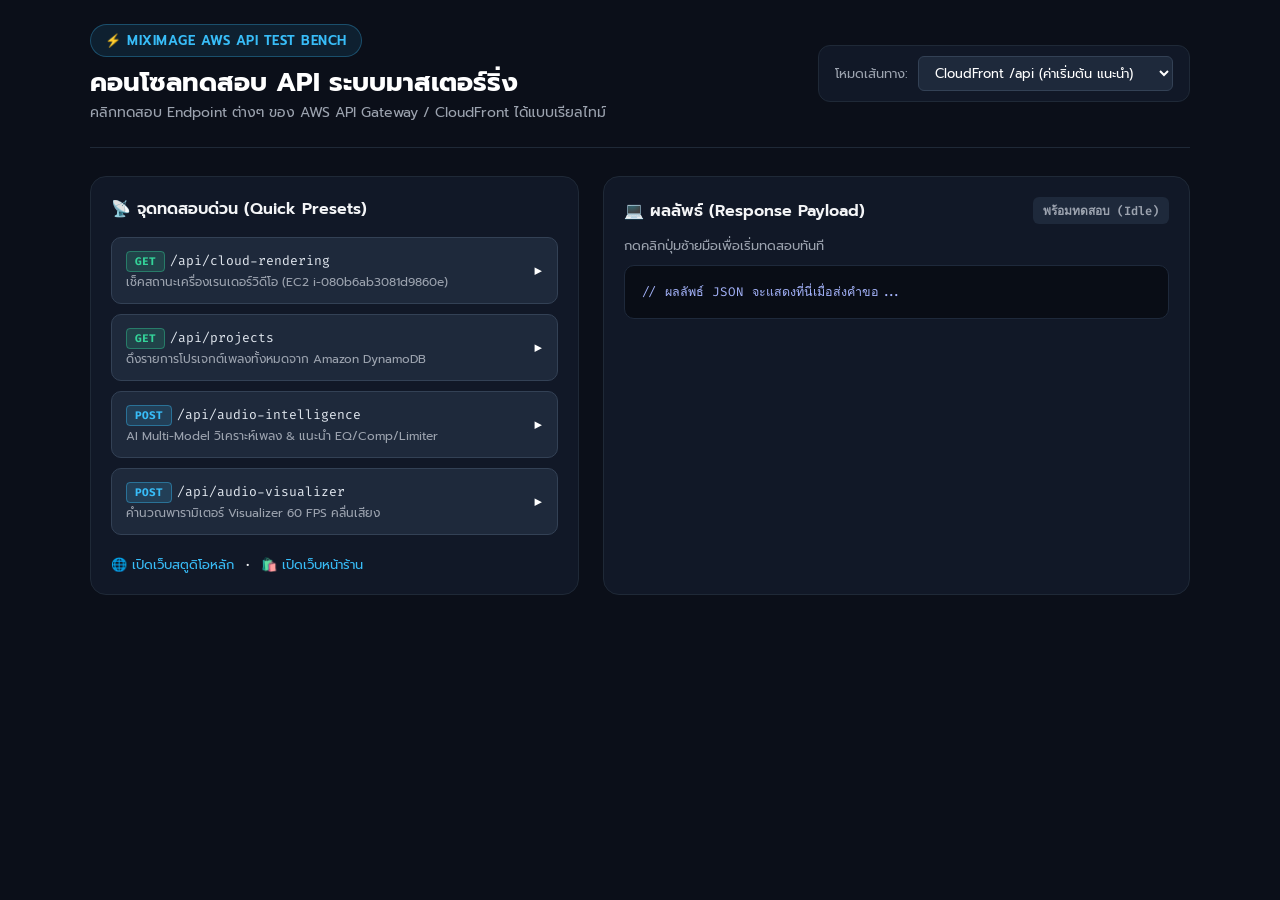
<file: api-test.html>
<!DOCTYPE html>
<html lang="th">
<head>
  <meta charset="UTF-8">
  <meta name="viewport" content="width=device-width, initial-scale=1.0">
  <title>MixImage AI Audio Mastering - API Test Console</title>
  <link rel="preconnect" href="https://fonts.googleapis.com">
  <link rel="preconnect" href="https://fonts.gstatic.com" crossorigin>
  <link href="https://fonts.googleapis.com/css2?family=Fira+Code:wght@400;500;600&family=Prompt:wght@300;400;500;600;700&display=swap" rel="stylesheet">
  <style>
    :root {
      --bg: #0b0f19;
      --card: #111827;
      --card-border: #1f2937;
      --accent: #38bdf8;
      --accent-glow: rgba(56, 189, 248, 0.2);
      --success: #34d399;
      --warning: #fbbf24;
      --danger: #f87171;
      --text: #f3f4f6;
      --text-muted: #9ca3af;
    }
    * { box-sizing: border-box; margin: 0; padding: 0; }
    body {
      font-family: 'Prompt', sans-serif;
      background-color: var(--bg);
      color: var(--text);
      min-height: 100vh;
      padding: 24px;
    }
    .container { max-width: 1100px; margin: 0 auto; }
    header {
      display: flex; flex-wrap: wrap; align-items: center; justify-content: space-between;
      gap: 16px; padding-bottom: 24px; border-bottom: 1px solid var(--card-border); margin-bottom: 28px;
    }
    .logo-badge {
      display: inline-flex; align-items: center; gap: 8px; padding: 6px 14px; border-radius: 9999px;
      background: rgba(56, 189, 248, 0.1); border: 1px solid rgba(56, 189, 248, 0.3);
      color: var(--accent); font-size: 13px; font-weight: 600; letter-spacing: 0.5px; text-transform: uppercase;
    }
    h1 { font-size: 26px; font-weight: 700; color: #fff; margin-top: 6px; }
    .sub { color: var(--text-muted); font-size: 14px; }
    .env-picker {
      display: flex; align-items: center; gap: 10px; background: var(--card); padding: 10px 16px;
      border-radius: 12px; border: 1px solid var(--card-border);
    }
    select {
      background: #1e293b; color: #fff; border: 1px solid #334155; padding: 6px 12px;
      border-radius: 6px; font-family: inherit; font-size: 13px; outline: none;
    }
    .grid { display: grid; grid-template-columns: 1fr 1.2fr; gap: 24px; }
    @media (max-width: 860px) { .grid { grid-template-columns: 1fr; } }
    .card { background: var(--card); border: 1px solid var(--card-border); border-radius: 16px; padding: 20px; }
    .card-title { font-size: 16px; font-weight: 600; margin-bottom: 16px; display: flex; align-items: center; gap: 8px; }
    .api-list { display: flex; flex-direction: column; gap: 10px; }
    .api-btn {
      display: flex; align-items: center; justify-content: space-between; width: 100%;
      background: #1e293b; border: 1px solid #334155; color: #fff; padding: 12px 14px;
      border-radius: 10px; cursor: pointer; font-family: inherit; text-align: left; transition: all 0.2s;
    }
    .api-btn:hover { background: #273549; border-color: var(--accent); transform: translateY(-1px); }
    .badge-get { background: rgba(52, 211, 153, 0.15); color: #34d399; border: 1px solid rgba(52, 211, 153, 0.4); padding: 2px 8px; border-radius: 4px; font-size: 11px; font-weight: 700; font-family: 'Fira Code', monospace; }
    .badge-post { background: rgba(56, 189, 248, 0.15); color: #38bdf8; border: 1px solid rgba(56, 189, 248, 0.4); padding: 2px 8px; border-radius: 4px; font-size: 11px; font-weight: 700; font-family: 'Fira Code', monospace; }
    .api-path { font-family: 'Fira Code', monospace; font-size: 13px; color: #e2e8f0; }
    .api-desc { font-size: 12px; color: var(--text-muted); margin-top: 2px; }
    .response-header { display: flex; align-items: center; justify-content: space-between; margin-bottom: 12px; }
    .status-badge { display: inline-flex; align-items: center; gap: 6px; padding: 4px 10px; border-radius: 6px; font-family: 'Fira Code', monospace; font-size: 12px; font-weight: 600; background: #1e293b; color: var(--text-muted); }
    .status-200 { background: rgba(52, 211, 153, 0.15); color: #34d399; border: 1px solid rgba(52, 211, 153, 0.3); }
    .status-error { background: rgba(248, 113, 113, 0.15); color: #f87171; border: 1px solid rgba(248, 113, 113, 0.3); }
    pre { background: #090d16; border: 1px solid #1e293b; border-radius: 10px; padding: 16px; font-family: 'Fira Code', monospace; font-size: 12.5px; color: #a5b4fc; overflow-x: auto; max-height: 480px; white-space: pre-wrap; word-break: break-word; }
    .custom-section { margin-top: 24px; padding-top: 20px; border-top: 1px solid var(--card-border); }
    .input-row { display: flex; gap: 10px; margin-bottom: 12px; }
    input[type="text"], textarea { width: 100%; background: #090d16; border: 1px solid #334155; color: #fff; padding: 8px 12px; border-radius: 8px; font-family: 'Fira Code', monospace; font-size: 13px; outline: none; }
    textarea { min-height: 80px; resize: vertical; }
    .btn-submit { background: linear-gradient(135deg, #0284c7, #2563eb); color: #fff; border: none; padding: 8px 20px; border-radius: 8px; font-family: inherit; font-size: 14px; font-weight: 600; cursor: pointer; transition: all 0.2s; }
    .links-bar { display: flex; gap: 12px; margin-top: 20px; font-size: 13px; }
    .links-bar a { color: var(--accent); text-decoration: none; }
  </style>
</head>
<body>
  <div class="container">
    <header>
      <div>
        <div class="logo-badge">⚡ MixImage AWS API Test Bench</div>
        <h1>คอนโซลทดสอบ API ระบบมาสเตอร์ริ่ง</h1>
        <p class="sub">คลิกทดสอบ Endpoint ต่างๆ ของ AWS API Gateway / CloudFront ได้แบบเรียลไทม์</p>
      </div>
      <div class="env-picker">
        <label for="baseSelect" style="font-size: 13px; color: var(--text-muted);">โหมดเส้นทาง:</label>
        <select id="baseSelect" onchange="updateBaseUrl()">
          <option value="relative">CloudFront /api (ค่าเริ่มต้น แนะนำ)</option>
          <option value="direct">Direct API Gateway (0tw186fv4g)</option>
        </select>
      </div>
    </header>
    <div class="grid">
      <div class="card">
        <div class="card-title">📡 จุดทดสอบด่วน (Quick Presets)</div>
        <div class="api-list">
          <button class="api-btn" onclick="testEndpoint('GET', '/api/cloud-rendering', null, 'เช็คสถานะ EC2 Worker')">
            <div><div><span class="badge-get">GET</span> <span class="api-path">/api/cloud-rendering</span></div><div class="api-desc">เช็คสถานะเครื่องเรนเดอร์วิดีโอ (EC2 i-080b6ab3081d9860e)</div></div><span>▶</span>
          </button>
          <button class="api-btn" onclick="testEndpoint('GET', '/api/projects', null, 'ดึงรายการโปรเจกต์ DynamoDB')">
            <div><div><span class="badge-get">GET</span> <span class="api-path">/api/projects</span></div><div class="api-desc">ดึงรายการโปรเจกต์เพลงทั้งหมดจาก Amazon DynamoDB</div></div><span>▶</span>
          </button>
          <button class="api-btn" onclick="testEndpoint('POST', '/api/audio-intelligence', {title: 'รักตัวเองก่อนใคร', genre: 'Pop / Acoustic', targetLufs: -14.0, analysis: { lufs: -16.5, dynamicRange: 9.8, peakDb: -0.8 }}, 'ขอคำแนะนำมาสเตอริงผ่าน Claude 3 / Bedrock')">
            <div><div><span class="badge-post">POST</span> <span class="api-path">/api/audio-intelligence</span></div><div class="api-desc">AI Multi-Model วิเคราะห์เพลง & แนะนำ EQ/Comp/Limiter</div></div><span>▶</span>
          </button>
          <button class="api-btn" onclick="testEndpoint('POST', '/api/audio-visualizer', {style: 'Neon Dreams', theme: 'Cyberpunk', fps: 60}, 'คำนวณพารามิเตอร์คลื่นเสียง Visualizer')">
            <div><div><span class="badge-post">POST</span> <span class="api-path">/api/audio-visualizer</span></div><div class="api-desc">คำนวณพารามิเตอร์ Visualizer 60 FPS คลื่นเสียง</div></div><span>▶</span>
          </button>
        </div>
        <div class="links-bar">
          <a href="/" target="_blank">🌐 เปิดเว็บสตูดิโอหลัก</a>
          <span>•</span>
          <a href="https://miximage2026.store" target="_blank">🛍️ เปิดเว็บหน้าร้าน</a>
        </div>
      </div>
      <div class="card">
        <div class="response-header">
          <div class="card-title" style="margin-bottom: 0;">💻 ผลลัพธ์ (Response Payload)</div>
          <div id="statusBadge" class="status-badge">พร้อมทดสอบ (Idle)</div>
        </div>
        <div style="font-size: 13px; color: var(--text-muted); margin-bottom: 10px;" id="requestMeta">กดคลิกปุ่มซ้ายมือเพื่อเริ่มทดสอบทันที</div>
        <pre id="outputCode">// ผลลัพธ์ JSON จะแสดงที่นี่เมื่อส่งคำขอ...</pre>
      </div>
    </div>
  </div>
  <script>
    let currentBase = '';
    function updateBaseUrl() {
      const select = document.getElementById('baseSelect');
      currentBase = (select.value === 'direct') ? 'https://0tw186fv4g.execute-api.us-east-1.amazonaws.com' : '';
    }
    async function testEndpoint(method, path, body, desc) {
      const output = document.getElementById('outputCode');
      const badge = document.getElementById('statusBadge');
      const meta = document.getElementById('requestMeta');
      const targetUrl = currentBase ? (currentBase + path) : path;
      badge.className = 'status-badge'; badge.textContent = 'กำลังส่งคำขอ... (Fetching)';
      meta.textContent = `${desc} ➔ [${method}] ${targetUrl}`;
      output.textContent = '// ส่งข้อมูลไปยัง AWS API Gateway กรุณารอสักครู่...';
      const startTime = performance.now();
      try {
        const options = { method: method, headers: { 'Content-Type': 'application/json' } };
        if (body && (method === 'POST' || method === 'PUT')) options.body = JSON.stringify(body);
        const res = await fetch(targetUrl, options);
        const duration = Math.round(performance.now() - startTime);
        let data; const text = await res.text();
        try { data = JSON.parse(text); } catch { data = text; }
        if (res.ok) { badge.className = 'status-badge status-200'; badge.textContent = `HTTP ${res.status} OK (${duration} ms)`; }
        else { badge.className = 'status-badge status-error'; badge.textContent = `HTTP ${res.status} ${res.statusText} (${duration} ms)`; }
        output.textContent = JSON.stringify(data, null, 2);
      } catch (err) {
        badge.className = 'status-badge status-error'; badge.textContent = 'Error';
        output.textContent = '// Error: ' + err.message;
      }
    }
  </script>
</body>
</html>
</file>
